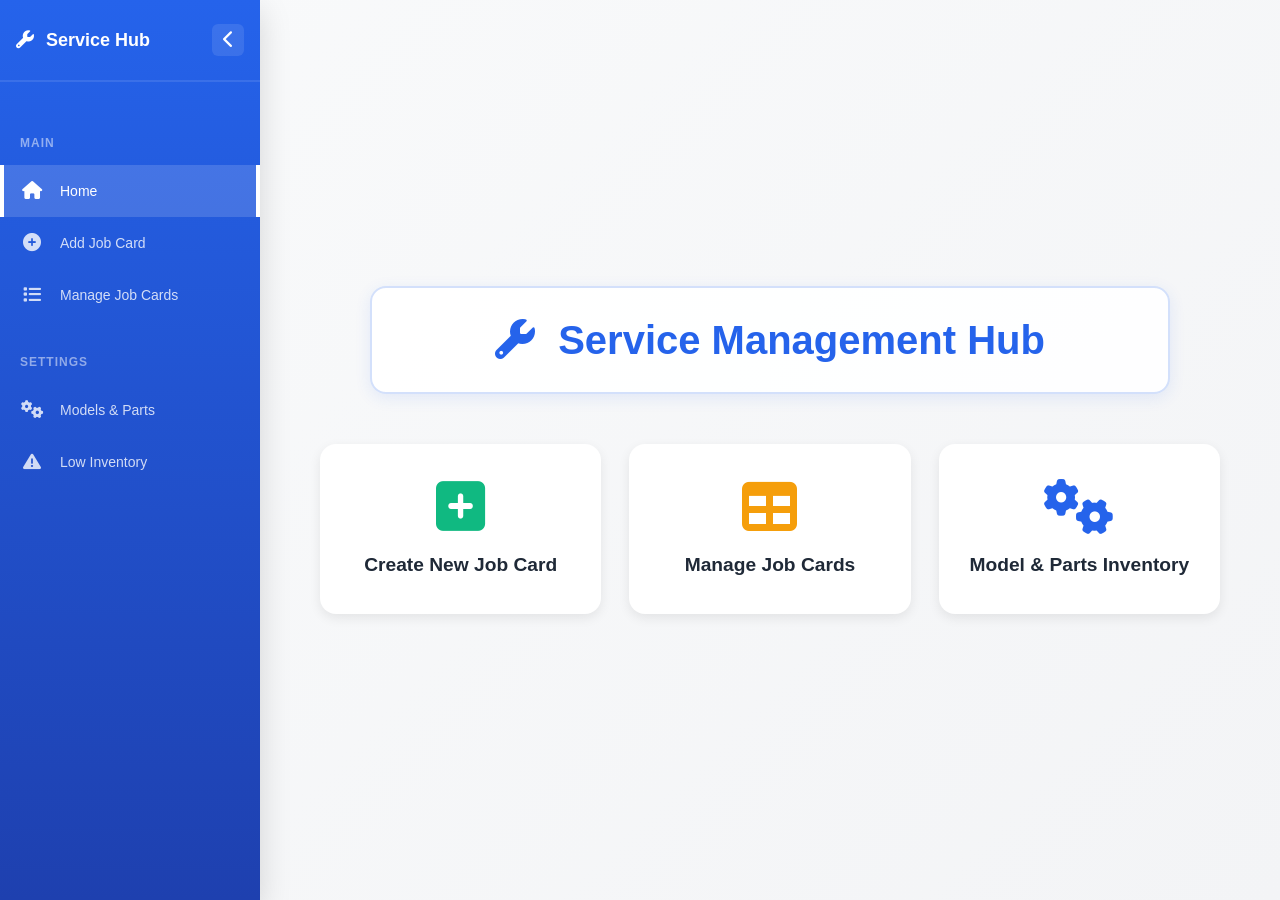
<file: src/main/resources/static/index.html>
<!DOCTYPE html>
<html lang="en">
<head>
    <meta charset="UTF-8">
    <meta name="viewport" content="width=device-width, initial-scale=1.0">
    <title>Job Card Home - Service Management Hub</title>
    <link rel="stylesheet" href="https://cdnjs.cloudflare.com/ajax/libs/font-awesome/6.4.2/css/all.min.css">
    <link rel="icon" type="image/jpeg" href="/jobcard/images/Logo.jpg">
    <link rel="stylesheet" href="common-styles.css">
    <style>
        /* ========== PAGE SPECIFIC STYLES ========== */
        :root {
            --primary: #2563eb;
            --bg: #f9fafb;
        }

        body {
            background: linear-gradient(135deg, var(--bg) 0%, #f3f4f6 100%);
        }

        .main-content {
            min-height: 100vh;
            display: flex;
            flex-direction: column;
            align-items: center;
            justify-content: center;
            padding: 40px 20px;
        }

        .header {
            width: 100%;
            max-width: 800px;
            margin-bottom: 50px;
            text-align: center;
            animation: slideDown 0.6s ease-out;
        }

        @keyframes slideDown {
            from {
                opacity: 0;
                transform: translateY(-30px);
            }
            to {
                opacity: 1;
                transform: translateY(0);
            }
        }

        h1 {
            font-size: 2.5rem;
            font-weight: 700;
            color: var(--primary);
            margin: 0;
            padding: 20px 30px;
            background: rgba(255, 255, 255, 0.9);
            border-radius: 16px;
            box-shadow: 0 4px 16px rgba(37, 99, 235, 0.1);
            border: 2px solid rgba(37, 99, 235, 0.2);
        }

        h1 i {
            margin-right: 12px;
        }

        /* Main Grid Container */
        .grid-container {
            display: grid;
            grid-template-columns: repeat(auto-fit, minmax(260px, 1fr));
            gap: 28px;
            width: 100%;
            max-width: 900px;
            animation: fadeIn 0.8s ease-out 0.2s both;
        }

        @keyframes fadeIn {
            from {
                opacity: 0;
            }
            to {
                opacity: 1;
            }
        }

        /* Card Styles */
        .card {
            background: #ffffff;
            border-radius: 16px;
            padding: 32px 24px;
            text-align: center;
            box-shadow: 0 4px 12px rgba(0, 0, 0, 0.08);
            transition: all 0.3s cubic-bezier(0.4, 0, 0.2, 1);
            text-decoration: none;
            display: flex;
            flex-direction: column;
            align-items: center;
            justify-content: center;
            border: 2px solid transparent;
            cursor: pointer;
        }

        .card:hover {
            transform: translateY(-8px);
            box-shadow: 0 12px 28px rgba(0, 0, 0, 0.15);
            border-color: currentColor;
        }

        .card-icon {
            font-size: 3.5rem;
            margin-bottom: 16px;
            transition: all 0.3s ease;
        }

        .card:hover .card-icon {
            transform: scale(1.1);
        }

        .card-title {
            font-size: 1.2rem;
            font-weight: 600;
            color: #1f2937;
            margin: 0;
        }

        /* Color Scheme for Cards */
        .card-add {
            color: #10b981;
        }

        .card-add .card-icon {
            color: #10b981;
        }

        .card-add:hover {
            background: rgba(16, 185, 129, 0.05);
        }

        .card-view {
            color: #f59e0b;
        }

        .card-view .card-icon {
            color: #f59e0b;
        }

        .card-view:hover {
            background: rgba(245, 158, 11, 0.05);
        }

        .card-models {
            color: var(--primary);
        }

        .card-models .card-icon {
            color: var(--primary);
        }

        .card-models:hover {
            background: rgba(37, 99, 235, 0.05);
        }

        /* Media Queries for Responsiveness */
        @media (max-width: 1024px) {
            .grid-container {
                grid-template-columns: repeat(auto-fit, minmax(240px, 1fr));
                gap: 24px;
            }
        }

        @media (max-width: 768px) {
            .main-content {
                padding: 20px 16px;
            }

            h1 {
                font-size: 2rem;
                padding: 16px 20px;
            }

            .header {
                margin-bottom: 40px;
            }

            .grid-container {
                grid-template-columns: repeat(auto-fit, minmax(200px, 1fr));
                gap: 20px;
            }

            .card {
                padding: 24px 16px;
            }

            .card-icon {
                font-size: 2.5rem;
                margin-bottom: 12px;
            }

            .card-title {
                font-size: 1rem;
            }
        }

        @media (max-width: 480px) {
            .main-content {
                padding: 16px 12px;
            }

            h1 {
                font-size: 1.5rem;
                padding: 12px 16px;
            }

            .header {
                margin-bottom: 30px;
            }

            .grid-container {
                grid-template-columns: 1fr;
                gap: 16px;
            }

            .card {
                padding: 20px 16px;
            }

            .card-icon {
                font-size: 2rem;
            }
        }
    </style>
</head>
<body>

<!-- Sidebar Navigation -->
<aside class="sidebar mobile-closed">
    <div class="sidebar-header">
        <a href="index.html" class="sidebar-logo">
            <i class="fas fa-wrench"></i>
            <span class="sidebar-logo-text">Service Hub</span>
        </a>
        <button class="sidebar-toggle" title="Toggle Sidebar">
            <i class="fas fa-chevron-left"></i>
        </button>
    </div>

    <nav class="sidebar-menu">
        <div class="sidebar-section-title">Main</div>
        <li class="sidebar-menu-item">
            <a href="index.html" class="sidebar-menu-link active" data-label="Home">
                <span class="sidebar-menu-icon"><i class="fas fa-home"></i></span>
                <span class="sidebar-menu-text">Home</span>
            </a>
        </li>
        <li class="sidebar-menu-item">
            <a href="addJobCard.html" class="sidebar-menu-link" data-label="Add Job Card">
                <span class="sidebar-menu-icon"><i class="fas fa-plus-circle"></i></span>
                <span class="sidebar-menu-text">Add Job Card</span>
            </a>
        </li>
        <li class="sidebar-menu-item">
            <a href="view-jobcards.html" class="sidebar-menu-link" data-label="Manage Cards">
                <span class="sidebar-menu-icon"><i class="fas fa-list"></i></span>
                <span class="sidebar-menu-text">Manage Job Cards</span>
            </a>
        </li>

        <div class="sidebar-section-title">Settings</div>
        <li class="sidebar-menu-item">
            <a href="Models.html" class="sidebar-menu-link" data-label="Models">
                <span class="sidebar-menu-icon"><i class="fas fa-cogs"></i></span>
                <span class="sidebar-menu-text">Models & Parts</span>
            </a>
        </li>
        <li class="sidebar-menu-item">
            <a href="low-inventory-dashboard.html" class="sidebar-menu-link" data-label="Inventory">
                <span class="sidebar-menu-icon"><i class="fas fa-exclamation-triangle"></i></span>
                <span class="sidebar-menu-text">Low Inventory</span>
            </a>
        </li>
    </nav>
</aside>

<!-- Sidebar Overlay (Mobile) -->
<div class="sidebar-overlay"></div>

<!-- Main Content Area -->
<div class="main-content">
    <div class="header">
        <h1><i class="fas fa-wrench"></i> Service Management Hub</h1>
    </div>

    <div class="grid-container">
        <a href="addJobCard.html" class="card card-add">
            <i class="fas fa-plus-square card-icon"></i>
            <p class="card-title">Create New Job Card</p>
        </a>

        <a href="view-jobcards.html" class="card card-view">
            <i class="fas fa-table card-icon"></i>
            <p class="card-title">Manage Job Cards</p>
        </a>

        <a href="Models.html" class="card card-models">
            <i class="fas fa-cogs card-icon"></i>
            <p class="card-title">Model & Parts Inventory</p>
        </a>
    </div>
</div>

<!-- Mobile Menu Toggle -->
<button class="mobile-menu-toggle" style="position: fixed; bottom: 20px; right: 20px; display: none;">
    <i class="fas fa-bars"></i>
</button>

<script src="common-nav.js"></script>
<script>
    // Show mobile menu toggle on mobile
    function updateMobileMenuToggle() {
        const toggle = document.querySelector('.mobile-menu-toggle');
        if (window.innerWidth < 768) {
            toggle.style.display = 'flex';
        } else {
            toggle.style.display = 'none';
        }
    }

    window.addEventListener('resize', updateMobileMenuToggle);
    updateMobileMenuToggle();
</script>
</body>
</html>
</file>
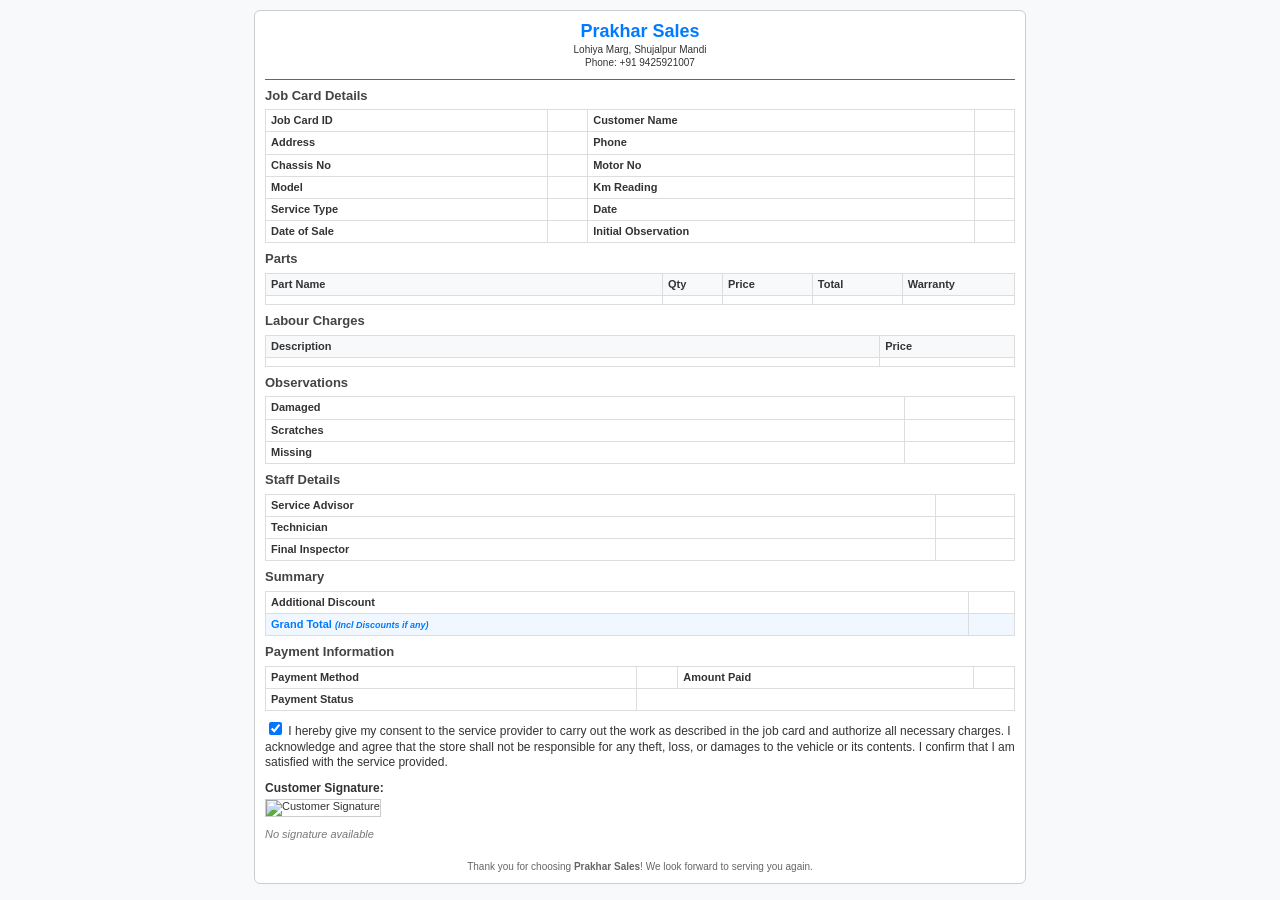
<file: src/main/resources/templates/invoice.html>
<!DOCTYPE html>
<html xmlns:th="http://www.thymeleaf.org">
<head>
    <meta charset="UTF-8">
    <title th:text="'Job Card - ' + (${jobCard.jobCardId} ?: 'N/A')">Job Card</title>
    <style>
        body {
          font-family: 'Segoe UI', sans-serif;
          color: #333;
          font-size: 11px; /* Reduced font size */
          line-height: 1.2;
          background: #f8f9fa;
          margin: 0;
        }
        #invoice {
          max-width: 750px;
          margin: 10px auto;
          padding: 10px;
          border: 1px solid #ccc;
          border-radius: 6px;
          background: #fff;
        }
        h1, h2 {
          color: #007bff;
          margin: 6px 0;
        }
        h1 { font-size: 18px; }
        h2 { font-size: 13px; color: #444; }
        table {
          width: 100%;
          border-collapse: collapse;
          margin-bottom: 8px;
        }
        th, td {
          border: 1px solid #ddd;
          padding: 4px 5px;
        }
        th {
          text-align: left;
        }
        hr {
          border: none;
          border-top: 1px solid #007bff;
          margin: 8px 0;
        }
        .footer {
          margin-top: 20px;
          text-align: center;
          font-size: 10px;
          color: #666;
        }
        .summary-total {
          background: #f1f7ff;
          font-weight: 700;
          color: #007bff;
        }
        .summary-total span {
          font-size: 9px;
          font-style: italic;
        }
    </style>
</head>
<body>

<div id="invoice">

    <!-- Header -->
    <div style="text-align:center; margin-bottom:10px;">
        <h1 style="margin:0; font-size:18px;">Prakhar Sales</h1>
        <p style="margin:1px 0; font-size:10px;">Lohiya Marg, Shujalpur Mandi</p>
        <p style="margin:1px 0; font-size:10px;">Phone: +91 9425921007</p>
    </div>

    <hr>

    <!-- Job Card Details -->
    <div style="margin-bottom:8px;">
        <h2>Job Card Details</h2>
        <table>
            <tbody>
            <tr>
                <th>Job Card ID</th>
                <td th:text="${jobCard.jobCardId ?: '—'}"></td>
                <th>Customer Name</th>
                <td th:text="${jobCard.name ?: '—'}"></td>
            </tr>
            <tr>
                <th>Address</th>
                <td th:text="${jobCard.address ?: '—'}"></td>
                <th>Phone</th>
                <td th:text="${jobCard.phoneNumber ?: '—'}"></td>
            </tr>
            <tr>
                <th>Chassis No</th>
                <td th:text="${jobCard.chasisNumber ?: '—'}"></td>
                <th>Motor No</th>
                <td th:text="${jobCard.motorNumber ?: '—'}"></td>
            </tr>
            <tr>
                <th>Model</th>
                <td th:text="${jobCard.model ?: '—'}"></td>
                <th>Km Reading</th>
                <td th:text="${jobCard.kilometerReading ?: '—'}"></td>
            </tr>
            <tr>
                <th>Service Type</th>
                <td th:text="${jobCard.serviceType ?: '—'}"></td>
                <th>Date</th>
                <td th:text="${jobCard.date ?: '—'}"></td>
            </tr>
            <tr>
                <th>Date of Sale</th>
                <td th:text="${jobCard.dateForSale ?: '—'}"></td>
                <th>Initial Observation</th>
                <td th:text="${jobCard.initialObservations ?: '—'}"></td>
            </tr>
            </tbody>
        </table>
    </div>

    <!-- Parts (only if present) -->
    <div th:if="${jobCard.partBillList != null and !#lists.isEmpty(jobCard.partBillList)}" style="margin-bottom:8px;">
        <h2>Parts</h2>
        <table>
            <thead>
            <tr style="background:#f8f9fa;">
                <th>Part Name</th>
                <th style="width:8%;">Qty</th>
                <th style="width:12%;">Price</th>
                <th style="width:12%;">Total</th>
                <th style="width:15%;">Warranty</th>
            </tr>
            </thead>
            <tbody>
            <tr th:each="part : ${jobCard.partBillList}">
                <td th:text="${part.partName ?: '—'}"></td>
                <td th:text="${part.quantity ?: '—'}"></td>
                <td th:text="${part.price ?: '—'}"></td>
                <td th:text="${part.total ?: '—'}"></td>
                <td th:text="${part.warranty != null ? (part.warranty ? 'Yes' : 'No') : '—'}"></td>
            </tr>
            </tbody>
        </table>
    </div>

    <!-- Labour (only if present) -->
    <div th:if="${jobCard.labourCharge != null and !#lists.isEmpty(jobCard.labourCharge)}" style="margin-bottom:8px;">
        <h2>Labour Charges</h2>
        <table>
            <thead>
            <tr style="background:#f8f9fa;">
                <th>Description</th>
                <th style="width:18%;">Price</th>
            </tr>
            </thead>
            <tbody>
            <tr th:each="labour : ${jobCard.labourCharge}">
                <td th:text="${labour.name ?: '—'}"></td>
                <td th:text="${labour.price ?: '—'}"></td>
            </tr>
            </tbody>
        </table>
    </div>

    <!-- Observations -->
    <div style="margin-bottom:8px;">
        <h2>Observations</h2>
        <table>
            <tr>
                <th>Damaged</th>
                <td th:text="${jobCard.damaged != null and !#lists.isEmpty(jobCard.damaged) ? #strings.arrayJoin(jobCard.damaged, ', ') : '—'}"></td>
            </tr>
            <tr>
                <th>Scratches</th>
                <td th:text="${jobCard.scratch != null and !#lists.isEmpty(jobCard.scratch) ? #strings.arrayJoin(jobCard.scratch, ', ') : '—'}"></td>
            </tr>
            <tr>
                <th>Missing</th>
                <td th:text="${jobCard.missing != null and !#lists.isEmpty(jobCard.missing) ? #strings.arrayJoin(jobCard.missing, ', ') : '—'}"></td>
            </tr>
        </table>
    </div>

    <!-- Staff -->
    <div style="margin-bottom:8px;">
        <h2>Staff Details</h2>
        <table>
            <tr>
                <th>Service Advisor</th>
                <td th:text="${jobCard.saName ?: '—'}"></td>
            </tr>
            <tr>
                <th>Technician</th>
                <td th:text="${jobCard.techName ?: '—'}"></td>
            </tr>
            <tr>
                <th>Final Inspector</th>
                <td th:text="${jobCard.fiName ?: '—'}"></td>
            </tr>
        </table>
    </div>

    <!-- Summary -->
    <div style="margin-bottom:8px;">
        <h2>Summary</h2>
        <table>
            <tr>
                <th>Additional Discount</th>
                <td style="text-align:right;" th:text="${jobCard.additionalDiscount ?: 0}"></td>
            </tr>
            <tr class="summary-total">
                <th>Grand Total <span>(Incl Discounts if any)</span></th>
                <td style="text-align:right;" th:text="${jobCard.totalCharge ?: 0}"></td>
            </tr>
        </table>
    </div>

    <!-- Payment Information -->
    <div style="margin-bottom:8px;">
        <h2>Payment Information</h2>
        <table>
            <tr>
                <th>Payment Method</th>
                <td th:text="${jobCard.paymentMethod ?: '—'}"></td>
                <th>Amount Paid</th>
                <td style="text-align:right;" th:text="${jobCard.amountPaid ?: 0}"></td>
            </tr>
            <tr>
                <th>Payment Status</th>
                <td colspan="3" th:text="${jobCard.amountPaid != null and jobCard.amountPaid > 0 ? (jobCard.amountPaid >= jobCard.totalCharge ? 'FULLY PAID' : 'PARTIALLY PAID') : 'UNPAID'}"></td>
            </tr>
        </table>
    </div>

    <!-- Customer Consent -->
    <div style="margin-bottom:10px; font-size:12px; color:#333; line-height:1.3;">
        <label>
            <input type="checkbox" id="customerConsent" checked="checked"/>
            I hereby give my consent to the service provider to carry out the work as described in the job card and authorize all necessary charges.
            I acknowledge and agree that the store shall not be responsible for any theft, loss, or damages to the vehicle or its contents.
            I confirm that I am satisfied with the service provided.
        </label>
    </div>

    <!-- Signature -->
    <div style="margin-bottom:20px; text-align:left;">
        <p style="margin:0 0 4px 0; font-size:12px; font-weight:600;">Customer Signature:</p>
        <img th:if="${jobCard.signatureBase64 != null}"
             th:src="${jobCard.signatureBase64}"
             alt="Customer Signature"
             style="border:1px solid #ccc; width:120px; height:auto; object-fit:contain;"/>
        <p th:if="${jobCard.signatureBase64 == null}" style="color:#777; font-style:italic;">No signature available</p>
    </div>


    <!-- Footer -->
    <div class="footer">
        Thank you for choosing <strong>Prakhar Sales</strong>! We look forward to serving you again.
    </div>

</div>

</body>
</html>
</file>
<file: src/main/resources/static/common-styles.css>
/* ========== COMMON STYLES FOR ALL PAGES ========== */

/* ========== ROOT & DESIGN TOKENS ========== */
:root {
    --primary: #2563eb;
    --primary-dark: #1e40af;
    --primary-light: #3b82f6;
    --secondary: #10b981;
    --secondary-dark: #059669;
    --danger: #ef4444;
    --danger-dark: #dc2626;
    --warning: #f59e0b;
    --success: #10b981;
    --bg: #f9fafb;
    --bg-secondary: #f3f4f6;
    --border: #e5e7eb;
    --text: #1f2937;
    --text-secondary: #6b7280;
    --text-light: #9ca3af;
    --white: #ffffff;
    --sidebar-width: 260px;
    --sidebar-width-mobile: 80px;
    --transition-speed: 0.3s;
}

/* ========== GLOBAL RESET ========== */
* {
    margin: 0;
    padding: 0;
    box-sizing: border-box;
}

html {
    scroll-behavior: smooth;
}

body {
    font-family: -apple-system, BlinkMacSystemFont, 'Segoe UI', Roboto, 'Helvetica Neue', Arial, sans-serif;
    background: linear-gradient(135deg, var(--bg) 0%, var(--bg-secondary) 100%);
    color: var(--text);
    line-height: 1.6;
    margin: 0;
    padding: 0;
    display: flex;
}

/* ========== SIDEBAR NAVIGATION ========== */
.sidebar {
    width: var(--sidebar-width);
    background: linear-gradient(180deg, var(--primary) 0%, var(--primary-dark) 100%);
    color: var(--white);
    position: fixed;
    left: 0;
    top: 0;
    height: 100vh;
    overflow-y: auto;
    box-shadow: 0 10px 30px rgba(0, 0, 0, 0.15);
    z-index: 1000;
    transition: width var(--transition-speed) cubic-bezier(0.4, 0, 0.2, 1);
    padding-top: 0;
}

/* Sidebar Closed State */
.sidebar.collapsed {
    width: var(--sidebar-width-mobile);
}

/* Sidebar Scrollbar */
.sidebar::-webkit-scrollbar {
    width: 6px;
}

.sidebar::-webkit-scrollbar-track {
    background: rgba(255, 255, 255, 0.1);
}

.sidebar::-webkit-scrollbar-thumb {
    background: rgba(255, 255, 255, 0.3);
    border-radius: 3px;
}

.sidebar::-webkit-scrollbar-thumb:hover {
    background: rgba(255, 255, 255, 0.5);
}

/* Sidebar Logo Area */
.sidebar-header {
    padding: 24px 16px;
    border-bottom: 2px solid rgba(255, 255, 255, 0.1);
    display: flex;
    align-items: center;
    justify-content: space-between;
    gap: 12px;
    min-height: 80px;
}

.sidebar-logo {
    display: flex;
    align-items: center;
    gap: 12px;
    text-decoration: none;
    color: var(--white);
    font-weight: 700;
    font-size: 18px;
    white-space: nowrap;
    transition: all var(--transition-speed) ease;
}

.sidebar-logo img {
    width: 40px;
    height: 40px;
    border-radius: 8px;
    object-fit: cover;
}

.sidebar-logo-text {
    transition: opacity var(--transition-speed) ease;
}

.sidebar.collapsed .sidebar-logo-text {
    opacity: 0;
    width: 0;
    overflow: hidden;
}

.sidebar-toggle {
    background: rgba(255, 255, 255, 0.1);
    border: none;
    color: var(--white);
    width: 32px;
    height: 32px;
    border-radius: 6px;
    cursor: pointer;
    display: flex;
    align-items: center;
    justify-content: center;
    transition: all var(--transition-speed) ease;
    font-size: 18px;
}

.sidebar-toggle:hover {
    background: rgba(255, 255, 255, 0.2);
    transform: rotate(90deg);
}

/* Sidebar Menu */
.sidebar-menu {
    list-style: none;
    padding: 20px 0;
    margin: 0;
}

.sidebar-menu-item {
    margin: 0;
    padding: 0;
}

.sidebar-menu-link {
    display: flex;
    align-items: center;
    gap: 16px;
    padding: 14px 20px;
    color: rgba(255, 255, 255, 0.8);
    text-decoration: none;
    transition: all var(--transition-speed) ease;
    position: relative;
    font-size: 14px;
    font-weight: 500;
}

.sidebar-menu-link:hover {
    background: rgba(255, 255, 255, 0.1);
    color: var(--white);
    padding-left: 24px;
}

.sidebar-menu-link.active {
    background: rgba(255, 255, 255, 0.15);
    color: var(--white);
    border-right: 4px solid var(--white);
    padding-right: 16px;
}

.sidebar-menu-link.active::before {
    content: '';
    position: absolute;
    left: 0;
    top: 0;
    bottom: 0;
    width: 4px;
    background: var(--white);
}

.sidebar-menu-icon {
    width: 24px;
    height: 24px;
    display: flex;
    align-items: center;
    justify-content: center;
    font-size: 18px;
    flex-shrink: 0;
}

.sidebar-menu-text {
    transition: opacity var(--transition-speed) ease;
    white-space: nowrap;
}

.sidebar.collapsed .sidebar-menu-text {
    opacity: 0;
    width: 0;
    overflow: hidden;
}

/* Sidebar Tooltip for Collapsed State */
.sidebar.collapsed .sidebar-menu-link {
    position: relative;
}

.sidebar.collapsed .sidebar-menu-link::after {
    content: attr(data-label);
    position: absolute;
    left: 100%;
    top: 50%;
    transform: translateY(-50%);
    background: var(--text);
    color: var(--white);
    padding: 6px 12px;
    border-radius: 6px;
    white-space: nowrap;
    font-size: 12px;
    opacity: 0;
    pointer-events: none;
    transition: opacity var(--transition-speed) ease;
    margin-left: 12px;
    z-index: 10;
}

.sidebar.collapsed .sidebar-menu-link:hover::after {
    opacity: 1;
}

/* Sidebar Section Title */
.sidebar-section-title {
    padding: 12px 20px;
    font-size: 12px;
    font-weight: 700;
    color: rgba(255, 255, 255, 0.5);
    text-transform: uppercase;
    letter-spacing: 1px;
    margin-top: 20px;
    transition: all var(--transition-speed) ease;
}

.sidebar.collapsed .sidebar-section-title {
    opacity: 0;
    height: 0;
    padding: 0;
    margin: 0;
    overflow: hidden;
}

/* ========== MAIN CONTENT AREA ========== */
.main-content {
    flex: 1;
    margin-left: var(--sidebar-width);
    transition: margin-left var(--transition-speed) cubic-bezier(0.4, 0, 0.2, 1);
    position: relative;
}

.sidebar.collapsed ~ .main-content {
    margin-left: var(--sidebar-width-mobile);
}

/* ========== COMMON COMPONENTS ========== */

/* Header Bar */
.header-bar {
    background: var(--white);
    padding: 20px 30px;
    box-shadow: 0 2px 8px rgba(0, 0, 0, 0.06);
    display: flex;
    justify-content: space-between;
    align-items: center;
    border-bottom: 2px solid var(--border);
    gap: 20px;
}

.header-bar h1,
.header-bar h2 {
    margin: 0;
    font-size: 28px;
    color: var(--text);
}

.header-actions {
    display: flex;
    gap: 12px;
    align-items: center;
}

/* Common Button Styles */
.btn {
    display: inline-flex;
    align-items: center;
    gap: 8px;
    padding: 12px 24px;
    border: none;
    border-radius: 8px;
    font-size: 14px;
    font-weight: 600;
    cursor: pointer;
    transition: all var(--transition-speed) cubic-bezier(0.4, 0, 0.2, 1);
    text-decoration: none;
    white-space: nowrap;
}

.btn-primary {
    background: linear-gradient(135deg, var(--primary), var(--primary-dark));
    color: var(--white);
    box-shadow: 0 4px 12px rgba(37, 99, 235, 0.25);
}

.btn-primary:hover {
    transform: translateY(-2px);
    box-shadow: 0 6px 20px rgba(37, 99, 235, 0.35);
}

.btn-secondary {
    background: linear-gradient(135deg, var(--secondary), var(--secondary-dark));
    color: var(--white);
    box-shadow: 0 4px 12px rgba(16, 185, 129, 0.25);
}

.btn-secondary:hover {
    transform: translateY(-2px);
    box-shadow: 0 6px 20px rgba(16, 185, 129, 0.35);
}

.btn-danger {
    background: linear-gradient(135deg, var(--danger), var(--danger-dark));
    color: var(--white);
    box-shadow: 0 4px 12px rgba(239, 68, 68, 0.25);
}

.btn-danger:hover {
    transform: translateY(-2px);
    box-shadow: 0 6px 20px rgba(239, 68, 68, 0.35);
}

.btn-outline {
    background: var(--white);
    color: var(--primary);
    border: 2px solid var(--primary);
}

.btn-outline:hover {
    background: var(--primary);
    color: var(--white);
}

.btn-sm {
    padding: 8px 16px;
    font-size: 13px;
}

.btn:disabled {
    opacity: 0.6;
    cursor: not-allowed;
    transform: none;
}

/* Container */
.container {
    max-width: 1200px;
    margin: 0 auto;
    padding: 30px 20px;
}

.container-fluid {
    padding: 30px 20px;
}

/* Card Component */
.card {
    background: var(--white);
    border-radius: 12px;
    padding: 24px;
    border: 2px solid var(--border);
    box-shadow: 0 2px 8px rgba(0, 0, 0, 0.06);
    transition: all var(--transition-speed) ease;
}

.card:hover {
    border-color: var(--primary-light);
    box-shadow: 0 4px 16px rgba(37, 99, 235, 0.1);
}

.card-header {
    display: flex;
    justify-content: space-between;
    align-items: center;
    margin-bottom: 20px;
    padding-bottom: 16px;
    border-bottom: 2px solid var(--border);
}

.card-title {
    font-size: 18px;
    font-weight: 600;
    margin: 0;
    color: var(--text);
}

.card-body {
    padding: 0;
}

.card-footer {
    margin-top: 20px;
    padding-top: 16px;
    border-top: 2px solid var(--border);
    display: flex;
    gap: 12px;
    justify-content: flex-end;
}

/* Form Elements */
.form-group {
    margin-bottom: 20px;
}

.form-label {
    display: block;
    font-weight: 600;
    margin-bottom: 8px;
    color: var(--text);
    font-size: 14px;
    text-transform: uppercase;
    letter-spacing: 0.5px;
}

.form-control {
    width: 100%;
    padding: 12px 14px;
    border: 2px solid var(--border);
    border-radius: 8px;
    outline: none;
    font-size: 14px;
    transition: all var(--transition-speed) ease;
    background: var(--white);
    color: var(--text);
}

.form-control:hover {
    border-color: var(--primary-light);
    background: var(--bg);
}

.form-control:focus {
    border-color: var(--primary);
    background: var(--white);
    box-shadow: 0 0 0 4px rgba(37, 99, 235, 0.1);
}

/* Table Styles */
.table {
    width: 100%;
    border-collapse: collapse;
    background: var(--white);
    border-radius: 12px;
    overflow: hidden;
}

.table thead {
    background: var(--bg-secondary);
    border-bottom: 2px solid var(--border);
}

.table th {
    padding: 16px 12px;
    text-align: left;
    font-weight: 600;
    color: var(--text);
    font-size: 14px;
    text-transform: uppercase;
    letter-spacing: 0.5px;
}

.table td {
    padding: 14px 12px;
    border-bottom: 1px solid var(--border);
    font-size: 14px;
}

.table tbody tr:hover {
    background: var(--bg);
}

.table tbody tr:last-child td {
    border-bottom: none;
}

/* Badge Component */
.badge {
    display: inline-flex;
    align-items: center;
    padding: 6px 12px;
    border-radius: 20px;
    font-size: 12px;
    font-weight: 600;
    text-transform: uppercase;
    letter-spacing: 0.5px;
}

.badge-primary {
    background: rgba(37, 99, 235, 0.15);
    color: var(--primary-dark);
}

.badge-success {
    background: rgba(16, 185, 129, 0.15);
    color: var(--secondary-dark);
}

.badge-warning {
    background: rgba(245, 158, 11, 0.15);
    color: #92400e;
}

.badge-danger {
    background: rgba(239, 68, 68, 0.15);
    color: var(--danger-dark);
}

/* Alert Component */
.alert {
    padding: 16px 20px;
    border-radius: 8px;
    border-left: 4px solid;
    margin-bottom: 20px;
    display: flex;
    align-items: flex-start;
    gap: 12px;
}

.alert-primary {
    background: rgba(37, 99, 235, 0.1);
    border-color: var(--primary);
    color: var(--primary-dark);
}

.alert-success {
    background: rgba(16, 185, 129, 0.1);
    border-color: var(--secondary);
    color: var(--secondary-dark);
}

.alert-warning {
    background: rgba(245, 158, 11, 0.1);
    border-color: var(--warning);
    color: #92400e;
}

.alert-danger {
    background: rgba(239, 68, 68, 0.1);
    border-color: var(--danger);
    color: var(--danger-dark);
}

/* Spinner/Loader */
.spinner {
    border: 4px solid var(--bg-secondary);
    border-top: 4px solid var(--primary);
    border-radius: 50%;
    width: 40px;
    height: 40px;
    animation: spin 1s linear infinite;
}

@keyframes spin {
    100% {
        transform: rotate(360deg);
    }
}

/* Modal/Overlay */
.modal-overlay {
    position: fixed;
    top: 0;
    left: 0;
    right: 0;
    bottom: 0;
    background: rgba(0, 0, 0, 0.5);
    display: flex;
    align-items: center;
    justify-content: center;
    z-index: 2000;
}

.modal {
    background: var(--white);
    border-radius: 12px;
    padding: 30px;
    max-width: 500px;
    width: 90%;
    box-shadow: 0 10px 40px rgba(0, 0, 0, 0.2);
}

/* ========== RESPONSIVE DESIGN ========== */

@media (max-width: 1024px) {
    :root {
        --sidebar-width: 220px;
    }
}

@media (max-width: 768px) {
    :root {
        --sidebar-width: 260px;
    }

    /* Mobile Sidebar */
    .sidebar {
        position: fixed;
        left: 0;
        top: 0;
        height: 100vh;
        z-index: 1500;
        transition: transform var(--transition-speed) cubic-bezier(0.4, 0, 0.2, 1);
    }

    .sidebar.mobile-closed {
        transform: translateX(-100%);
    }

    .main-content {
        margin-left: 0;
    }

    /* Mobile Header */
    .header-bar {
        padding: 16px 16px;
    }

    .header-bar h1,
    .header-bar h2 {
        font-size: 20px;
    }

    .mobile-menu-toggle {
        display: flex;
        align-items: center;
        justify-content: center;
        background: var(--primary);
        color: var(--white);
        border: none;
        padding: 12px 16px;
        border-radius: 8px;
        cursor: pointer;
        font-size: 18px;
        transition: all var(--transition-speed) ease;
    }

    .mobile-menu-toggle:hover {
        background: var(--primary-dark);
    }

    /* Sidebar Overlay on Mobile */
    .sidebar-overlay {
        position: fixed;
        top: 0;
        left: 0;
        right: 0;
        bottom: 0;
        background: rgba(0, 0, 0, 0.5);
        opacity: 0;
        pointer-events: none;
        transition: opacity var(--transition-speed) ease;
        z-index: 1400;
    }

    .sidebar-overlay.active {
        opacity: 1;
        pointer-events: auto;
    }

    .container,
    .container-fluid {
        padding: 20px 16px;
    }

    .card {
        padding: 16px;
    }

    .header-bar {
        flex-direction: column;
        gap: 16px;
    }

    .header-actions {
        width: 100%;
    }

    .btn {
        padding: 10px 16px;
        font-size: 13px;
        width: 100%;
    }

    .table {
        font-size: 12px;
    }

    .table th,
    .table td {
        padding: 10px 8px;
    }
}

@media (max-width: 480px) {
    .header-bar h1,
    .header-bar h2 {
        font-size: 18px;
    }

    .card {
        padding: 12px;
    }

    .form-label {
        font-size: 12px;
    }

    .form-control {
        padding: 10px 12px;
        font-size: 13px;
    }

    .btn {
        padding: 10px 16px;
        font-size: 12px;
    }

    .alert,
    .modal {
        border-radius: 8px;
    }

    .modal {
        padding: 20px;
    }
}

/* ========== SCROLLBAR STYLING ========== */
::-webkit-scrollbar {
    width: 8px;
    height: 8px;
}

::-webkit-scrollbar-track {
    background: var(--bg-secondary);
}

::-webkit-scrollbar-thumb {
    background: var(--border);
    border-radius: 4px;
}

::-webkit-scrollbar-thumb:hover {
    background: var(--text-secondary);
}

/* ========== UTILITY CLASSES ========== */
.text-center {
    text-align: center;
}

.text-right {
    text-align: right;
}

.text-left {
    text-align: left;
}

.text-muted {
    color: var(--text-secondary);
}

.text-light {
    color: var(--text-light);
}

.mt-1 { margin-top: 4px; }
.mt-2 { margin-top: 8px; }
.mt-3 { margin-top: 12px; }
.mt-4 { margin-top: 16px; }
.mt-5 { margin-top: 20px; }

.mb-1 { margin-bottom: 4px; }
.mb-2 { margin-bottom: 8px; }
.mb-3 { margin-bottom: 12px; }
.mb-4 { margin-bottom: 16px; }
.mb-5 { margin-bottom: 20px; }

.p-1 { padding: 4px; }
.p-2 { padding: 8px; }
.p-3 { padding: 12px; }
.p-4 { padding: 16px; }
.p-5 { padding: 20px; }

.flex { display: flex; }
.flex-center { display: flex; align-items: center; justify-content: center; }
.flex-between { display: flex; align-items: center; justify-content: space-between; }
.gap-1 { gap: 4px; }
.gap-2 { gap: 8px; }
.gap-3 { gap: 12px; }
.gap-4 { gap: 16px; }

.hidden { display: none !important; }
.visible { display: block !important; }
</file>
